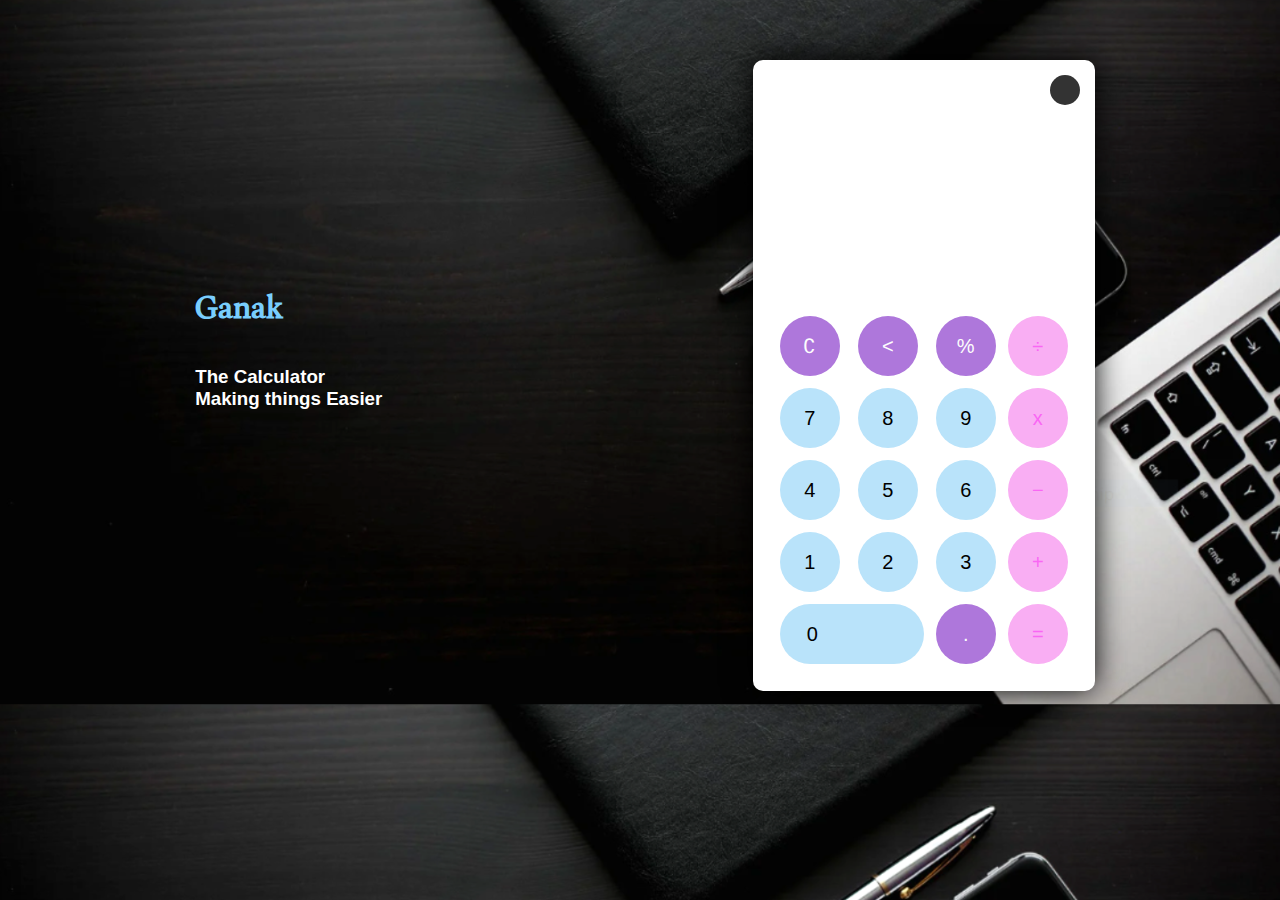
<file: index.html>
<!DOCTYPE html>
<html lang="en">
<head>
    <meta charset="UTF-8">
    <meta http-equiv="X-UA-Compatible" content="IE=edge">
    <meta name="viewport" content="width=device-width, initial-scale=1.0">
    <title>Ganak: The Calculator</title>
    <link rel="stylesheet" href="style.css">
</head>
<body>

    <div class="Container">
        <div class="textContainer">
            <div class="t1"><h1>Ganak</h1></div>
            <div class="t2"><h3>The Calculator<br>Making things Easier</h3></div>
            
        </div>
        <div class="calculator ">
            <div class="theme-toggler active">
                <i class="toggler-icon"></i>
            </div>
            <div class="result">
                <div class="history">
                   <p id="history-value"></p>
                </div>
               <div class="display-screen">
                <p id="display"></p>
            </div>
        </div>
            
        <div class="buttons">
            <table>
                
                <tr>
                <td><button class="btn-op-m" id="AC">&comp;</button></td>
                <td><button class="btn-op-m" id="backspace"><</button></td>
                <td><button class="btn-op-m" id="%" onclick="percent()">%</button></td>
                <td><button class="btn-op" id="/">&divide;</button></td>
                </tr>
                <tr>
                <td><button class="btn-num" id="7">7</button></td>
                <td><button class="btn-num" id="8">8</button></td>
                <td><button class="btn-num" id="9">9</button></td>
                <td><button class="btn-op" id="*">x</button></td>
                </tr>
                <tr>
                <td><button class="btn-num" id="4">4</button></td>
                <td><button class="btn-num" id="5">5</button></td>
                <td><button class="btn-num" id="6">6</button></td>
                <td><button class="btn-op" id="-">&minus;</button></td>
                </tr>
                <tr>
                <td><button class="btn-num" id="1">1</button></td>
                <td><button class="btn-num"id="2">2</button></td>
                <td><button class="btn-num" id="3">3</button></td>
                <td><button class="btn-op" id="+">+</button></td>
                </tr>
                <tr>
                <th colspan="2"><button class="btn-zero" id="0">0</button></th>
                <th><button class="btn-op-m" id=".">.</button></th>
                <th><button class="btn-op" id="=">&equals;</button></th>
                </tr>
                
                
            </table>
        </div>
    </div>
<script src="calculate.js"></script>
</body>
</html>
</file>
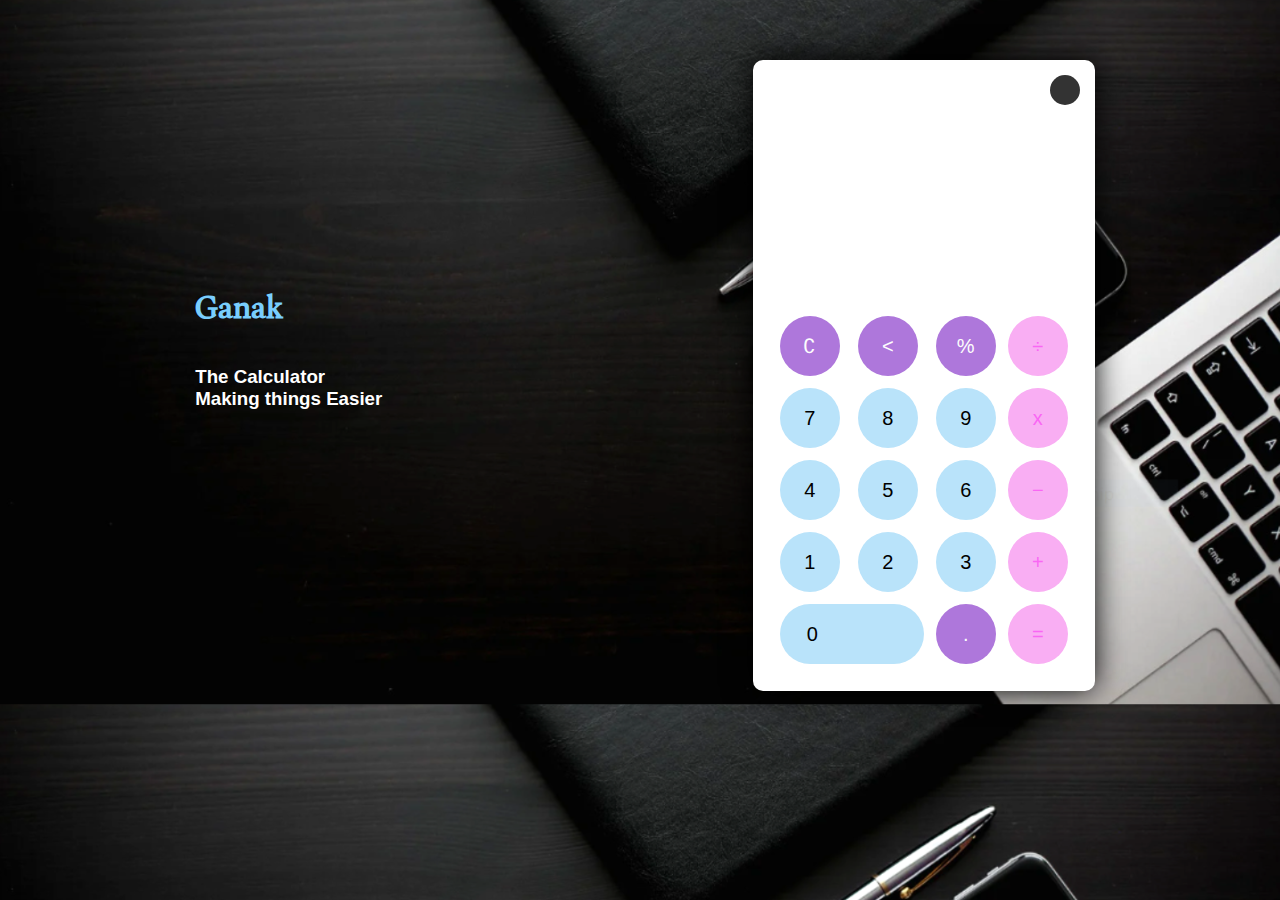
<file: calculate.html>
<!DOCTYPE html>
<html lang="en">
<head>
    <meta charset="UTF-8">
    <meta http-equiv="X-UA-Compatible" content="IE=edge">
    <meta name="viewport" content="width=device-width, initial-scale=1.0">
    <title>Ganak: The Calculator</title>
    <link rel="stylesheet" href="style.css">
</head>
<body>

    <div class="Container">
        <div class="textContainer">
            <div class="t1"><h1>Ganak</h1></div>
            <div class="t2"><h3>The Calculator<br>Making things Easier</h3></div>
            
        </div>
        <div class="calculator ">
            <div class="theme-toggler active">
                <i class="toggler-icon"></i>
            </div>
            <div class="result">
                <div class="history">
                   <p id="history-value"></p>
                </div>
               <div class="display-screen">
                <p id="display"></p>
            </div>
        </div>
            
        <div class="buttons">
            <table>
                
                <tr>
                <td><button class="btn-op-m" id="AC">&comp;</button></td>
                <td><button class="btn-op-m" id="backspace"><</button></td>
                <td><button class="btn-op-m" id="%" onclick="percent()">%</button></td>
                <td><button class="btn-op" id="/">&divide;</button></td>
                </tr>
                <tr>
                <td><button class="btn-num" id="7">7</button></td>
                <td><button class="btn-num" id="8">8</button></td>
                <td><button class="btn-num" id="9">9</button></td>
                <td><button class="btn-op" id="*">x</button></td>
                </tr>
                <tr>
                <td><button class="btn-num" id="4">4</button></td>
                <td><button class="btn-num" id="5">5</button></td>
                <td><button class="btn-num" id="6">6</button></td>
                <td><button class="btn-op" id="-">&minus;</button></td>
                </tr>
                <tr>
                <td><button class="btn-num" id="1">1</button></td>
                <td><button class="btn-num"id="2">2</button></td>
                <td><button class="btn-num" id="3">3</button></td>
                <td><button class="btn-op" id="+">+</button></td>
                </tr>
                <tr>
                <th colspan="2"><button class="btn-zero" id="0">0</button></th>
                <th><button class="btn-op-m" id=".">.</button></th>
                <th><button class="btn-op" id="=">&equals;</button></th>
                </tr>
                
                
            </table>
        </div>
    </div>
<script src="calculate.js"></script>
</body>
</html>
</file>
<file: style.css>
@import url('https://fonts.googleapis.com/css2?family=Gulzar&display=swap');


* {
    padding: 0;
    margin: 0;
    box-sizing: border-box;
    outline: 0;
    transition: all 0.5s ease;
}

body {
    font-family: sans-serif;
}

a {
    text-decoration: none;
    color: #fff;
}

body {
    background-image: url(mine.jpg);
    background-size: cover;
}

.Container {
    display: flex;
    flex-direction: row;
    flex-wrap: nowrap;
    justify-content: space-around;
    margin-top: 60px;
}

.t1{
  padding:0 0 10px 10px;
  position: relative;
  height: auto;
  width: auto;
  text-align: left;
  color: #79cefd;
  margin-top: 210px;
  font-family: 'Gulzar', serif;
}
.t2{
  padding:0 0 10px 10px;
  position: relative;
  height: auto;
  width: auto;
  text-align: left;
  color: #ffffff;
  
}

.calculator {
    position: relative;
    height: auto;
    width: auto;
    padding: 20px;
    border-radius: 10px;
    box-shadow: 0 0 30px #000;
}

.theme-toggler {
    position: absolute;
    top: 30px;
    right: 30px;
    color: #fff;
    cursor: pointer;
    z-index: 1;
}

.theme-toggler.active {
    color: #fff;
}

.theme-toggler.active::before {
    background-color: #333;
}

.theme-toggler::before {
    content: '';
    height: 30px;
    width: 30px;
    position: absolute;
    top: 50%;
    transform: translate(-50%, -50%);
    border-radius: 50%;
    background-color: #fff;
    z-index: -1;
}

#display {
    
    margin: 0 10px;
    height: 35px;
    width: auto;
    max-width: 270px;
    display: flex;
    align-items: flex-end;
    justify-content: flex-end;
    font-size: 30px;
    margin-bottom: 20px;
    overflow-x: scroll;
  }
  #display::-webkit-scrollbar {
    display: block;
    height: 3px;
}

#history-value {
    margin: 10px;
    height: 144px;
    width: auto;
    max-width: 270px;
    display: flex;
    align-items: flex-end;
    justify-content: flex-end;
    font-size: 30px;
    margin-bottom: 20px;
    overflow-x: scroll;
  }
  #history{
    text-align: right;
    height: 20px;
    margin: 0 20px;
    padding-top: 20px;
    font-size: 15px;
    color: #919191;
  }
#history-value::-webkit-scrollbar {
    display: block;
    height: 2px;
}

button {
    height: 60px;
    width: 60px;
    border: 0;
    border-radius: 30px;
    margin: 5px;
    font-size: 20px;
    cursor: pointer;
    transition: all 200ms ease;
}

button:hover {
    transform: scale(1.1);
}

button#equal {
    height: 130px;
}

#history-value{
  color: #505050;
}

/* light theme */

.calculator {
    background-color: #fff;
}

.calculator #history{
  
	text-align: right;
	height: 20px;
	margin: 0 20px;
	padding-top: 20px;
	font-size: 15px;
}


.calculator #display {
    color: #0a1e23;
}

.calculator button#clear {
    background-color: #ffd5d8;
    color: #fc4552;
}

.calculator button.btn-num {
    background-color: #b9e3fa;
    color: #000000;
}

.calculator button.btn-op {
    background-color: #f9aef3;
    color: #f967f3;
  }

.calculator button.btn-op-m {
    background-color: #ae77db;
    color: #fdfdfd;
}
  
  .calculator button.btn-zero {
    background-color: #b9e3fa;
    color: #000;
    width: 144px;
    text-align: justify;
    padding-left: 27px;
  }

  /* dark theme */

  .calculator.dark {
    background-color: #030708;
  }

  .calculator.dark #display {
    color: #f8fafb;
  }

  .calculator.dark button#clear {
    background-color: #2d191e;
    color: #bd3740;
  }

  .calculator.dark button.btn-num {
    background-color: #505050;
    color: #f8fafb;
  }

  .calculator.dark button.btn-op{
    background-color: #FF9500;
    color: #71aa00;
  }
  .calculator.dark button.btn-op-m{
    background-color: #D4D4D2;
    color: #71aa00;
  }
  
  .calculator.dark button.btn-zero {
    background-color: #505050;
    color: #ffffff;
    width: 144px;
    text-align: justify;
    padding-left: 27px;
  }

  @media (max-width: 768px) {
    .theme-toggler.active {
      color: #333;
  }
  
  .theme-toggler.active::before {
      background-color: #fff;
  }
  .theme-toggler::before{
    background-color:#333 ;
  }
    .calculator {
      background-color: #030708;
      justify-content: center;
    }
    .calculator {
      background-color: #030708;
    }
  
    .calculator #display {
      color: #f8fafb;
    }
  
    .calculator button#clear {
      background-color: #2d191e;
      color: #bd3740;
    }
  
    .calculator button.btn-num {
      background-color: #505050;
      color: #f8fafb;
    }
  
    .calculator button.btn-op{
      background-color: #FF9500;
      color: #71aa00;
    }
    .calculator button.btn-op-m{
      background-color: #D4D4D2;
      color: #71aa00;
    }
    
    .calculator button.btn-zero {
      background-color: #505050;
      color: #ffffff;
      width: 144px;
      text-align: justify;
      padding-left: 27px;
    }
    .float-right-sm {
      float: right;
    }
    .calculator.dark{
      background-color: #bd3740;
      justify-content: center;
    }
    .calculator.dark {
      background-color: #fff;
  }
  
  .calculator.dark #display {
      color: #0a1e23;
  }
  
  .calculator.dark button#clear {
      background-color: #ffd5d8;
      color: #fc4552;
  }
  
  .calculator.dark button.btn-num {
      background-color: #c3eaff;
      color: #000000;
  }
  
  .calculator.dark button.btn-op {
      background-color: #f9aef3;
      color: #f967f3;
    }
  
  .calculator.dark button.btn-op-m {
      background-color: #ae77db;
      color: #fdfdfd;
  }
    
    .calculator.dark button.btn-zero {
      background-color: #adf9e7;
      color: #000;
      width: 144px;
      text-align: justify;
      padding-left: 27px;
    }
    .Container{
      flex-direction: row-reverse;
    }
    .t1{
      display: none;
      padding: 0px;
      text-size-adjust: 2px;
    }
    .t2{
      display: none;
      padding: 0px;
      text-size-adjust: 2px;
    }
    
       
  }
</file>
